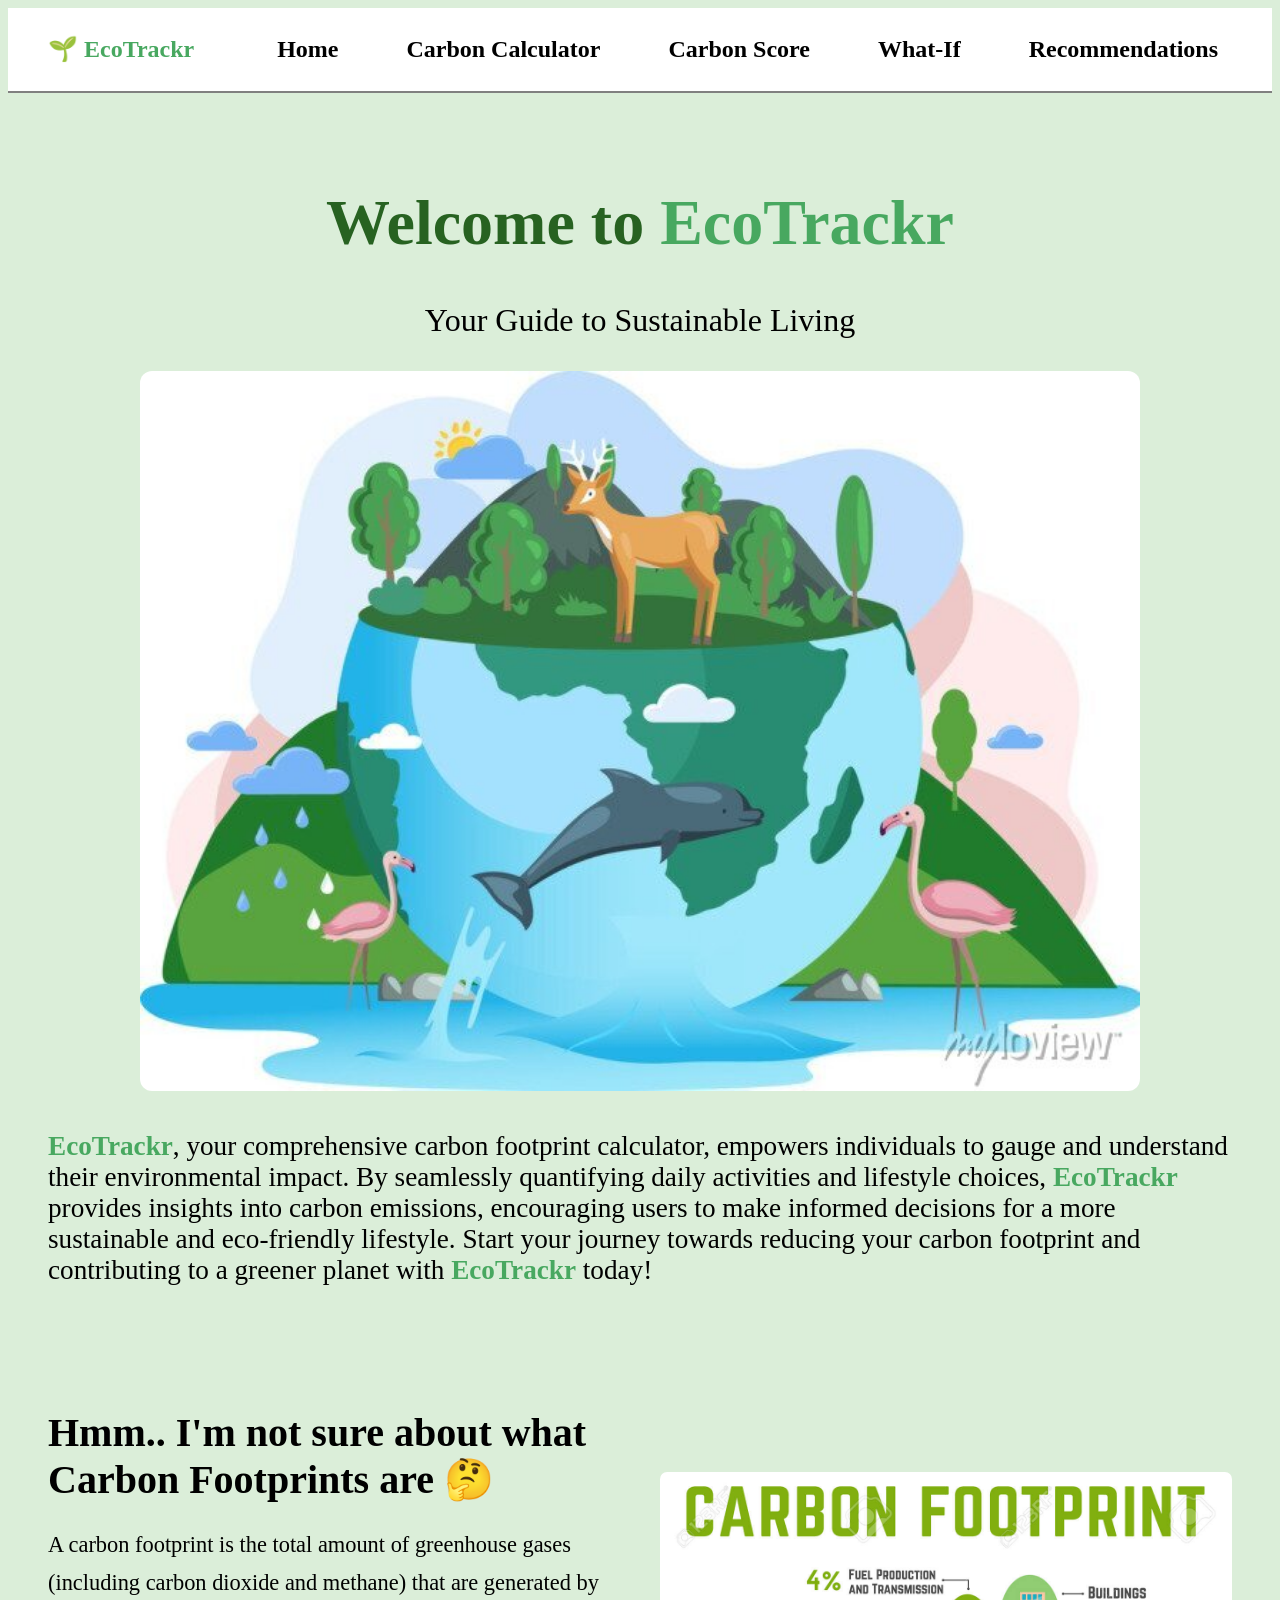
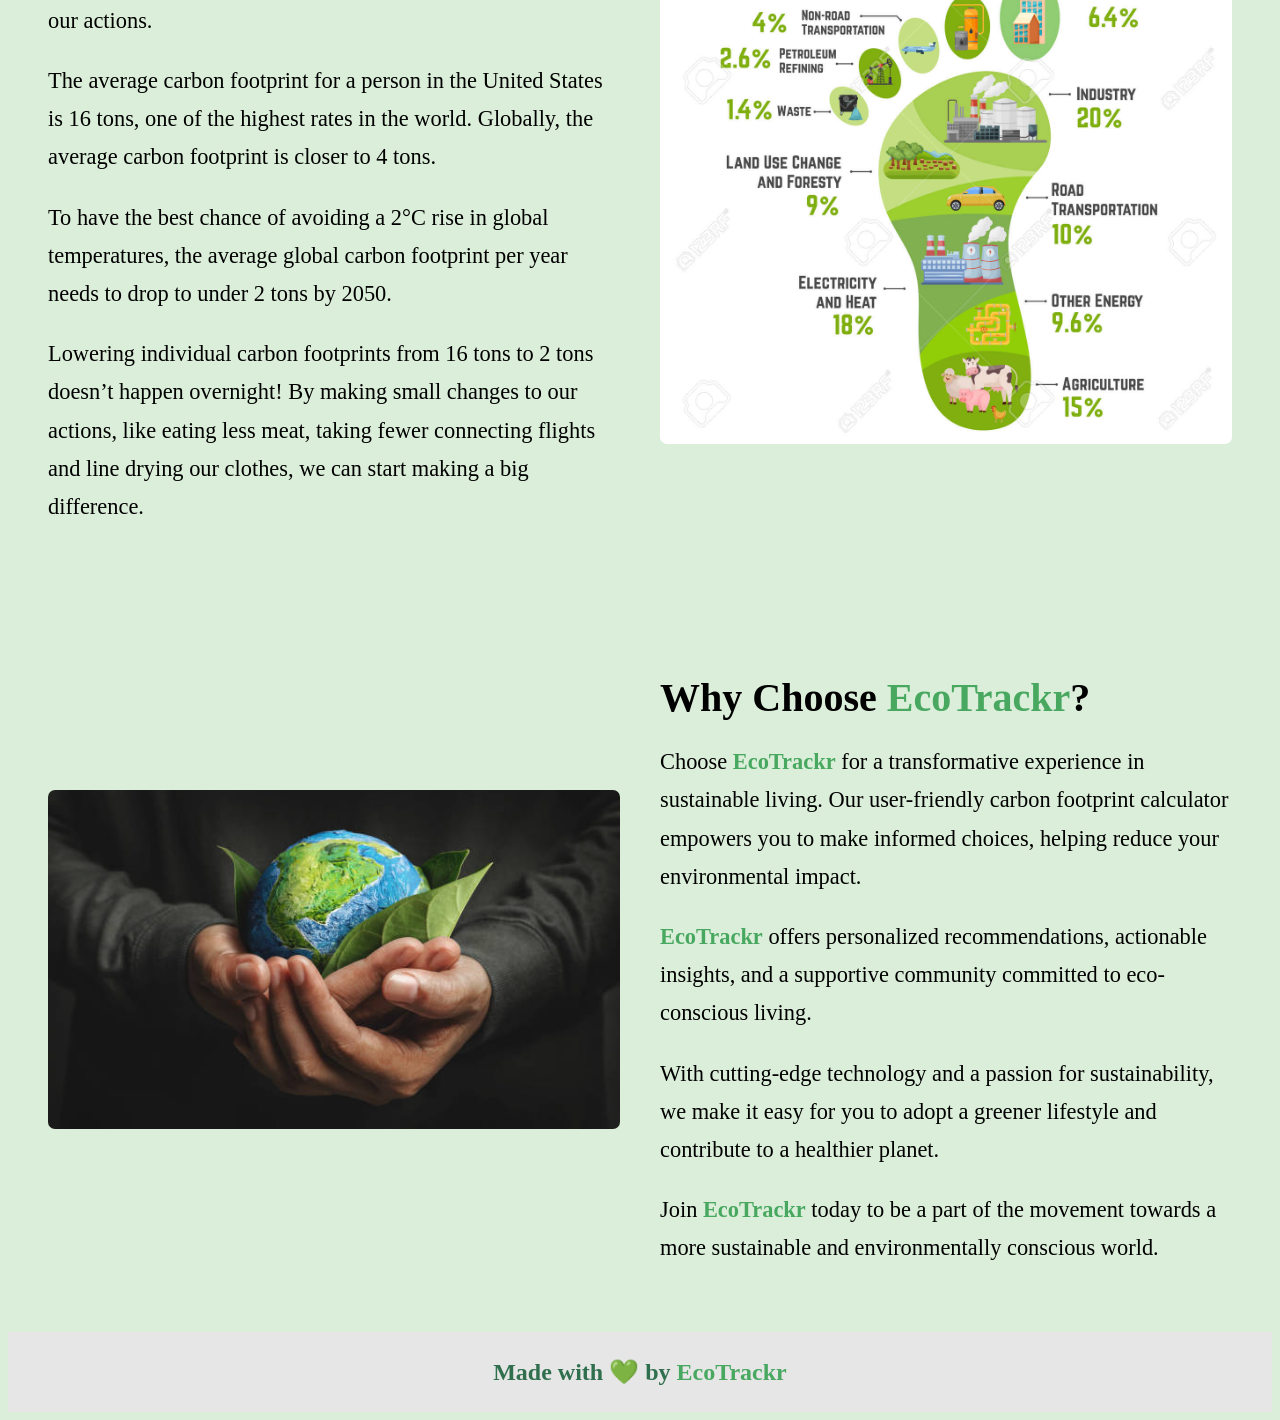
<file: index.html>
<!DOCTYPE html>
<html lang="en">
<head>
    <meta charset="UTF-8">
    <meta name="viewport" content="width=device-width, initial-scale=1.0">
    <title>🌱 EcoTrackr</title>
    <link rel="stylesheet" href="css/style.css">
</head>
<body>
    <!-- <nav>
        <h1 class="name">🌱 EcoTrackr</h1>
        <div class="ele">
            <h2 class="navopt">Home</h2>
            <h2 class="navopt">Carbon Calculator</h2>
            <h2 class="navopt">Statistics</h2>
            <h2 class="navopt">Effects</h2>
            <h2 class="navopt">Recommendations</h2>
        </div>
    </nav> -->


    <nav>
        <h1 class="name">🌱 EcoTrackr</h1>
        <div class="ele">
            <a href="index.html" class="navopt"><h2>Home</h2></a>
            <a href="pages/calculator.html" class="navopt"><h2>Carbon Calculator</h2></a>
            <a href="#" class="navopt"><h2>Carbon Score</h2></a>
            <a href="#" class="navopt"><h2>What-If</h2></a>
            <a href="pages/recommendations.html"
 class="navopt"><h2>Recommendations</h2></a>
        </div>
    </nav>

    <section class="hero">
        <h1>Welcome to <span class="name">EcoTrackr</span></h1>
        <p> Your Guide to Sustainable Living</p> 
        <img src="images/ecosys.jpg" alt="Ecosystem">
    </section>

    <p class="longpara"><span class="name">EcoTrackr</span>, your comprehensive carbon footprint calculator, empowers individuals to gauge and understand 
        their environmental impact. By seamlessly quantifying daily activities and lifestyle choices, <span class="name">EcoTrackr</span> 
        provides insights into carbon emissions, encouraging users to make informed decisions for a more 
        sustainable and eco-friendly lifestyle. Start your journey towards reducing your carbon footprint and 
        contributing to a greener planet with <span class="name">EcoTrackr</span> today!</p>

    
    <section class="info-section">
        
        <div class="info-text">
            <h2>Hmm.. I'm not sure about what <br> Carbon Footprints are 🤔</h2>

            <p>
                A carbon footprint is the total amount of greenhouse gases 
                (including carbon dioxide and methane) that are generated by our actions.
            </p>

            <p>
                The average carbon footprint for a person in the United States is 
                16 tons, one of the highest rates in the world. Globally, the average 
                carbon footprint is closer to 4 tons.
            </p>

            <p>
                To have the best chance of avoiding a 2°C rise in global temperatures, 
                the average global carbon footprint per year needs to drop to under 2 tons by 2050.
            </p>

            <p>
                Lowering individual carbon footprints from 16 tons to 2 tons doesn’t 
                happen overnight! By making small changes to our actions, like eating 
                less meat, taking fewer connecting flights and line drying our clothes, 
                we can start making a big difference.
            </p>
        </div>

        <div class="info-image">
            <img src="images/carbon-footprint.jpg" alt="Carbon Footprint Illustration">
        </div>

    </section>

    <section class="choose-section">

        <div class="choose-image">
            <img src="images/why.jpg" alt="Eco sustainability image">
        </div>

        <div class="choose-text">
            <h2>Why Choose <span class="name">EcoTrackr</span>?</h2>

            <p>
                Choose <span class="name">EcoTrackr</span> for a transformative experience in sustainable living. 
                Our user-friendly carbon footprint calculator empowers you to make informed 
                choices, helping reduce your environmental impact.
            </p>

            <p>
                <span class="name">EcoTrackr</span> offers personalized recommendations, actionable insights, and 
                a supportive community committed to eco-conscious living.
            </p>

            <p>
                With cutting-edge technology and a passion for sustainability, 
                we make it easy for you to adopt a greener lifestyle and contribute 
                to a healthier planet.
            </p>

            <p>
                Join <span class="name">EcoTrackr</span> today to be a part of the movement towards a more 
                sustainable and environmentally conscious world.
            </p>
        </div>

    </section>
    <footer>
        <p>Made with 💚 by <span class="name">EcoTrackr</span></p>
    </footer>
</body>
</html>
</file>
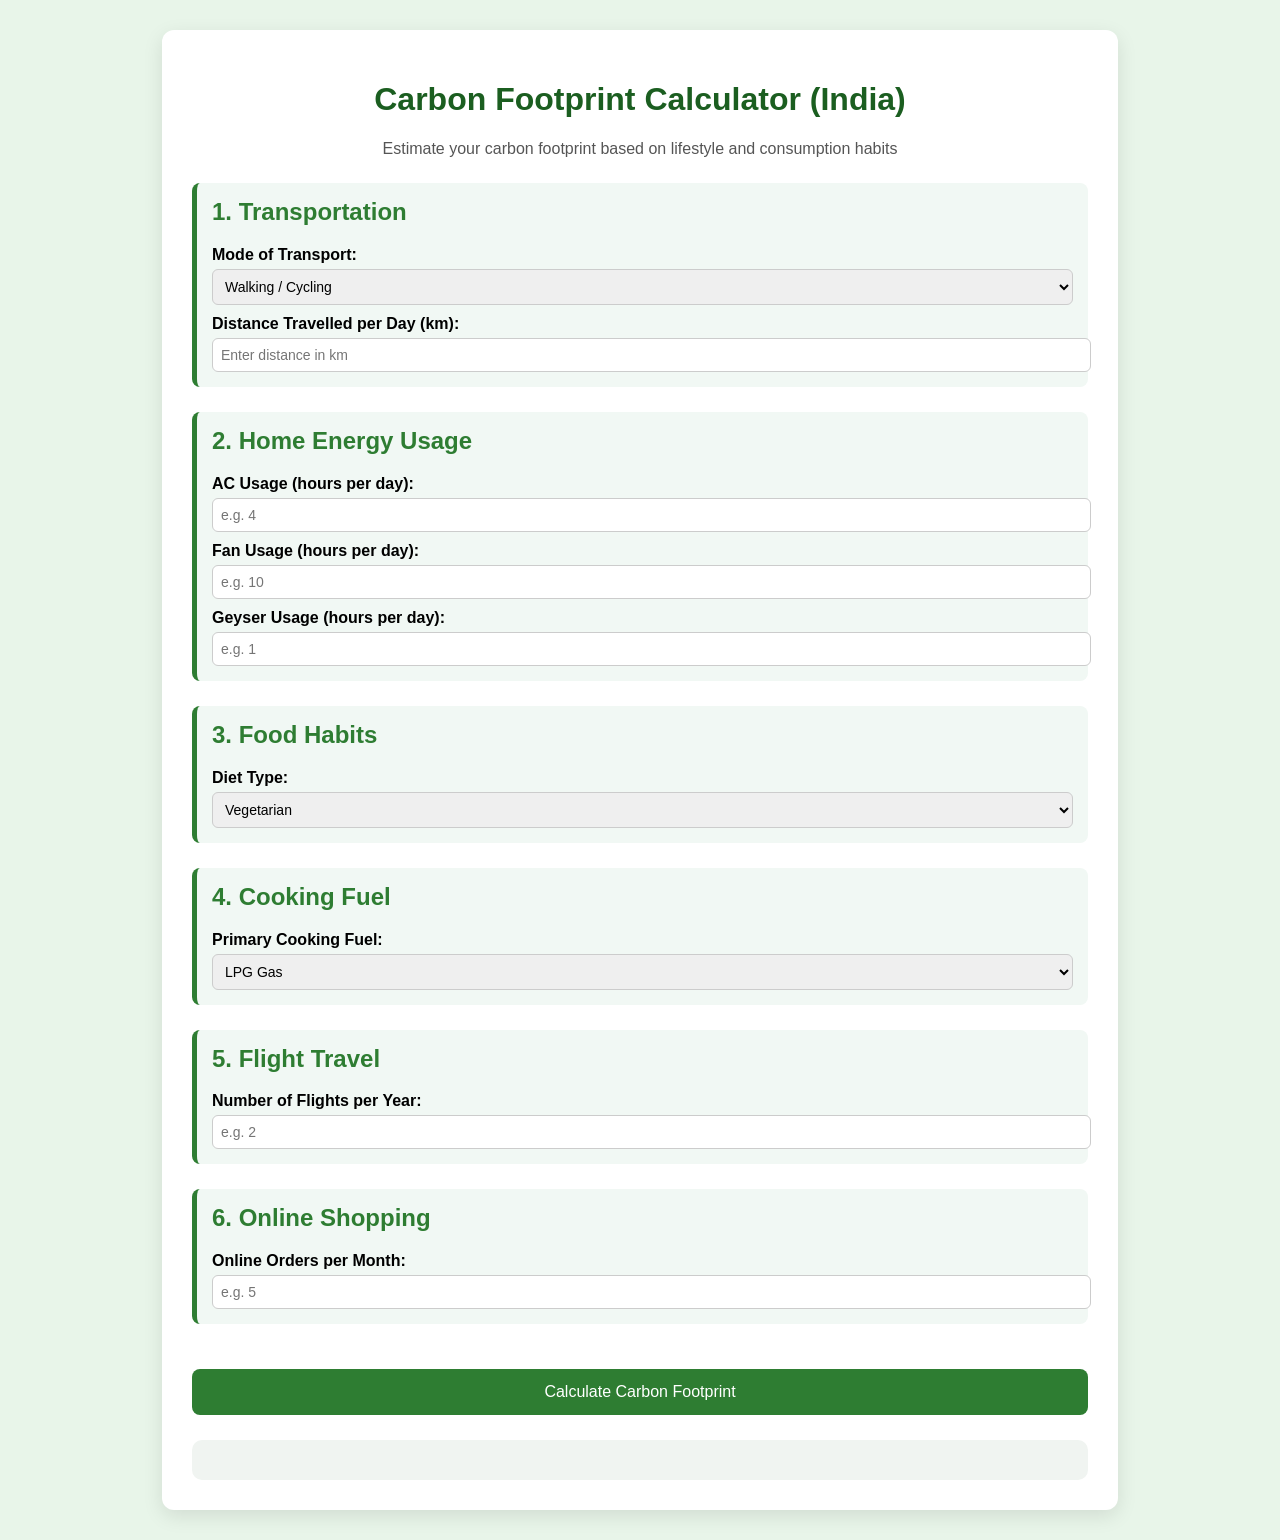
<file: pages/calculator.html>
<!DOCTYPE html>
<html lang="en">
<head>
    <meta charset="UTF-8">
    <meta name="viewport" content="width=device-width, initial-scale=1.0">
    <title>Carbon Footprint Calculator - EcoTrackr</title>
    <link rel="stylesheet" href="../css/calculator.css">
</head>
<body>

    <div class="container">
        <h1>Carbon Footprint Calculator (India)</h1>
        <p class="subtitle">Estimate your carbon footprint based on lifestyle and consumption habits</p>

        <!-- 1. Transportation -->
        <div class="section">
            <h2>1. Transportation</h2>

            <label for="transport">Mode of Transport:</label>
            <select id="transport">
                <option value="0">Walking / Cycling</option>
                <option value="0.05">Metro</option>
                <option value="0.08">Bus</option>
                <option value="0.10">Bike</option>
                <option value="0.12">Car</option>
                <option value="0.15">Cab (Ola/Uber)</option>
            </select>

            <label for="distance">Distance Travelled per Day (km):</label>
            <input type="number" id="distance" placeholder="Enter distance in km">
        </div>

        <!-- 2. Home Energy -->
        <div class="section">
            <h2>2. Home Energy Usage</h2>

            <label for="ac">AC Usage (hours per day):</label>
            <input type="number" id="ac" placeholder="e.g. 4">

            <label for="fan">Fan Usage (hours per day):</label>
            <input type="number" id="fan" placeholder="e.g. 10">

            <label for="geyser">Geyser Usage (hours per day):</label>
            <input type="number" id="geyser" placeholder="e.g. 1">
        </div>

        <!-- 3. Food -->
        <div class="section">
            <h2>3. Food Habits</h2>

            <label for="diet">Diet Type:</label>
            <select id="diet">
                <option value="1.5">Vegetarian</option>
                <option value="2.0">Eggetarian</option>
                <option value="2.8">Non-Vegetarian</option>
                <option value="1.2">Vegan</option>
            </select>
        </div>

        <!-- 4. Cooking Fuel -->
        <div class="section">
            <h2>4. Cooking Fuel</h2>

            <label for="fuel">Primary Cooking Fuel:</label>
            <select id="fuel">
                <option value="2.0">LPG Gas</option>
                <option value="1.6">PNG Gas</option>
                <option value="1.2">Induction / Electric</option>
            </select>
        </div>

        <!-- 5. Flight Travel -->
        <div class="section">
            <h2>5. Flight Travel</h2>

            <label for="flights">Number of Flights per Year:</label>
            <input type="number" id="flights" placeholder="e.g. 2">
        </div>

        <!-- 6. Online Shopping -->
        <div class="section">
            <h2>6. Online Shopping</h2>

            <label for="shopping">Online Orders per Month:</label>
            <input type="number" id="shopping" placeholder="e.g. 5">
        </div>

        <button onclick="calculateFootprint()">Calculate Carbon Footprint</button>

        <div id="result" class="result-box"></div>
    </div>

    <script src="../js/calculator.js"></script>
</body>
</html>
</file>
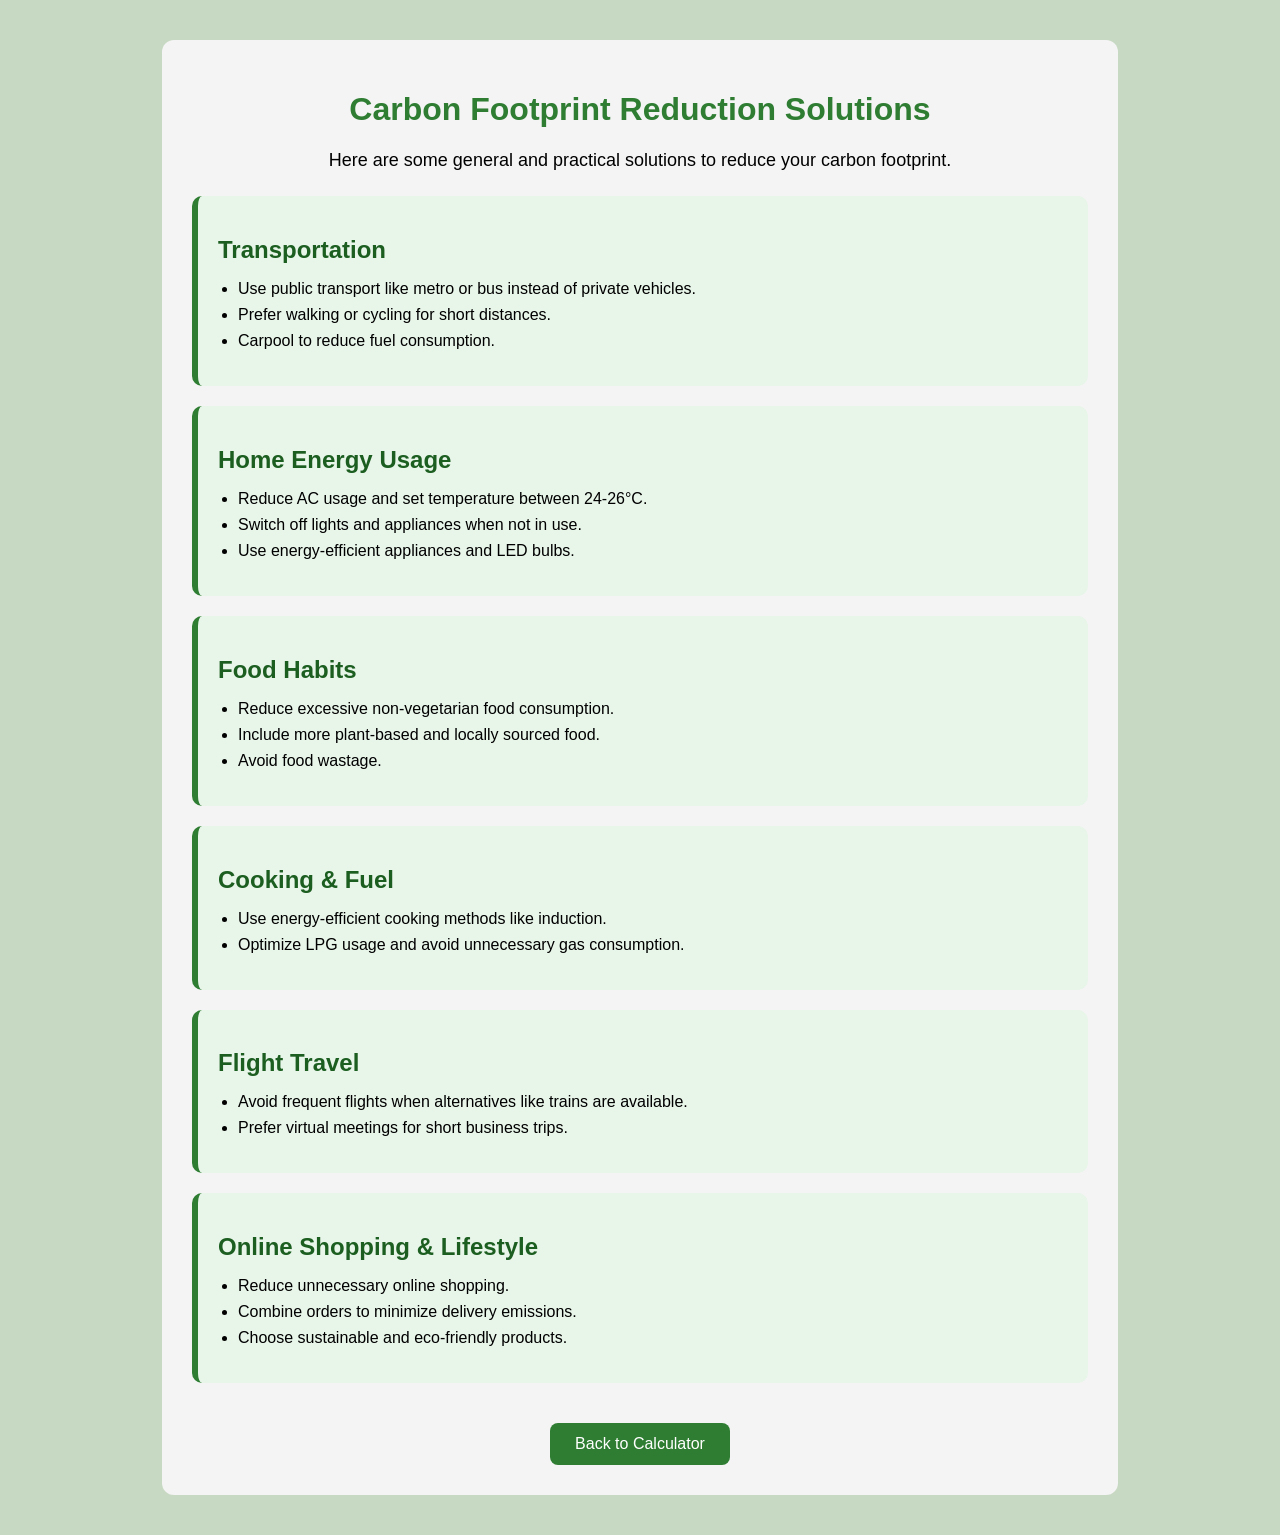
<file: pages/recommendations.html>
<!DOCTYPE html>
<html lang="en">
<head>
    <meta charset="UTF-8">
    <meta name="viewport" content="width=device-width, initial-scale=1.0">
    <title>Recommendations - EcoTrackr</title>
    <link rel="stylesheet" href="../css/recommendations.css">
</head>
<body>

    <div class="container">
        <h1>Carbon Footprint Reduction Solutions</h1>
        <p class="subtitle">
            Here are some general and practical solutions to reduce your carbon footprint.
        </p>

        <div class="solution-box">
            <h2>Transportation</h2>
            <ul>
                <li>Use public transport like metro or bus instead of private vehicles.</li>
                <li>Prefer walking or cycling for short distances.</li>
                <li>Carpool to reduce fuel consumption.</li>
            </ul>
        </div>

        <div class="solution-box">
            <h2>Home Energy Usage</h2>
            <ul>
                <li>Reduce AC usage and set temperature between 24-26°C.</li>
                <li>Switch off lights and appliances when not in use.</li>
                <li>Use energy-efficient appliances and LED bulbs.</li>
            </ul>
        </div>

        <div class="solution-box">
            <h2>Food Habits</h2>
            <ul>
                <li>Reduce excessive non-vegetarian food consumption.</li>
                <li>Include more plant-based and locally sourced food.</li>
                <li>Avoid food wastage.</li>
            </ul>
        </div>

        <div class="solution-box">
            <h2>Cooking & Fuel</h2>
            <ul>
                <li>Use energy-efficient cooking methods like induction.</li>
                <li>Optimize LPG usage and avoid unnecessary gas consumption.</li>
            </ul>
        </div>

        <div class="solution-box">
            <h2>Flight Travel</h2>
            <ul>
                <li>Avoid frequent flights when alternatives like trains are available.</li>
                <li>Prefer virtual meetings for short business trips.</li>
            </ul>
        </div>

        <div class="solution-box">
            <h2>Online Shopping & Lifestyle</h2>
            <ul>
                <li>Reduce unnecessary online shopping.</li>
                <li>Combine orders to minimize delivery emissions.</li>
                <li>Choose sustainable and eco-friendly products.</li>
            </ul>
        </div>

        <a href="calculator.html">
            <button class="back-btn">Back to Calculator</button>
        </a>
    </div>

</body>
</html>
</file>
<file: css/style.css>
nav {
    display: flex;
    justify-content: space-between;
    align-items: center;
    padding: 0 40px;       
    background: white;
    border-bottom: 2px solid grey;           
}
body{
    background-color: rgba(139, 202, 132,0.3);
}
.name{
    margin: 0;
    color: #48a860;
    font-weight: bold;
}
.ele{
    display: flex;
    gap: 40px;
    cursor: pointer;
}
.navopt {
    padding: 8px 14px;
    border-radius: 8px;
        text-decoration: none;
    color: inherit;
    transition: all 0.2s ease;
}
.navopt:hover{
    color: #3dab58;
    /* background-color: #48a860; */
    /* color: white; */
    background-color: rgba(72, 168, 96, 0.08); /* very transparent green */
    box-shadow: 0 0 12px rgba(72, 168, 96, 0.25);
}
.hero {
    margin-top: 40px;          /* Space below navbar */
    display: flex;
    flex-direction: column;
    align-items: center;
    justify-content: center;   /* Center image horizontally */
}
.hero h1{
    font-size: 4rem;
    margin-bottom: 10px;
    color: #276221;
}
.hero p{
    font-size: 2rem;
}
.hero img {
    width: 80%;                /* Responsive width */
    max-width: 1000px;         /* Prevent too large */
    border-radius: 12px;       /* Optional soft edges */
}
.longpara{
    font-size: 1.7rem;
    margin: 40px;
}

.info-section {
    display: flex;
    justify-content: space-between;
    align-items: center;
    padding: 50px 40px;
    gap: 40px;
}

.info-text {
    flex: 1;
}

.info-text h2 {
    font-size: 2.5rem;
    margin-bottom: 20px;
}

.info-text p {
    font-size: 1.4rem;
    line-height: 1.7;
    margin-bottom: 15px;
}

.info-image {
    flex: 1;
    display: flex;
    justify-content: center;
}

.info-image img {
    width: 100%;
    max-width: 600px;
    border-radius: 7px;
}

.choose-section {
    display: flex;
    justify-content: space-between;
    align-items: center;
    padding: 50px 40px;
    gap: 40px;
}

.choose-image {
    flex: 1;
}

.choose-image img {
    width: 100%;
    max-width: 700px;
    border-radius: 7px;
}

.choose-text {
    flex: 1;
}

.choose-text h2 {
    font-size: 2.5rem;
    margin-bottom: 20px;
}

.choose-text p {
    font-size: 1.4rem;
    line-height: 1.7;
    margin-bottom: 15px;
}
footer {
    background-color: #e6e6e6;
    text-align: center;
    padding: 2px;
    font-weight: bold;
    font-size: 1.5rem;
    color: #2f6f4e;
}
</file>
<file: css/calculator.css>
body {
    font-family: Arial, sans-serif;
    margin: 0;
    padding: 0;
    background-color: #e8f5e9;
}

.container {
    width: 70%;
    margin: 30px auto;
    background: #ffffff;
    padding: 30px;
    border-radius: 12px;
    box-shadow: 0 6px 20px rgba(0, 0, 0, 0.1);
}

h1 {
    text-align: center;
    color: #1b5e20;
}

.subtitle {
    text-align: center;
    color: #555;
    margin-bottom: 25px;
}

.section {
    margin-bottom: 25px;
    padding: 15px;
    background-color: #f1f8f4;
    border-left: 5px solid #2e7d32;
    border-radius: 8px;
}

h2 {
    margin-top: 0;
    color: #2e7d32;
}

label {
    display: block;
    margin-top: 10px;
    font-weight: bold;
}

input, select {
    width: 100%;
    padding: 8px;
    margin-top: 5px;
    border-radius: 6px;
    border: 1px solid #ccc;
    font-size: 14px;
}

button {
    width: 100%;
    padding: 14px;
    margin-top: 20px;
    font-size: 16px;
    background-color: #2e7d32;
    color: white;
    border: none;
    border-radius: 8px;
    cursor: pointer;
}

button:hover {
    background-color: #1b5e20;
}

.result-box {
    margin-top: 25px;
    padding: 20px;
    border-radius: 10px;
    background-color: #f0f4f1;
    font-size: 18px;
    text-align: center;
    font-weight: bold;
    color: #1b5e20;
}
</file>
<file: css/recommendations.css>
body {
    margin: 0;
    font-family: Arial, sans-serif;
    background-color: #c8d9c3;
}

.container {
    width: 70%;
    margin: 40px auto;
    background: #f4f4f4;
    padding: 30px;
    border-radius: 12px;
    text-align: center;
}

h1 {
    color: #2e7d32;
    font-size: 32px;
}

.subtitle {
    font-size: 18px;
    margin-bottom: 25px;
}

.solution-box {
    background-color: #e8f5e9;
    border-left: 6px solid #2e7d32;
    padding: 20px;
    margin: 20px 0;
    border-radius: 10px;
    text-align: left;
}

.solution-box h2 {
    color: #1b5e20;
    margin-bottom: 10px;
}

.solution-box ul {
    padding-left: 20px;
}

.solution-box li {
    margin-bottom: 8px;
    font-size: 16px;
}

.back-btn {
    margin-top: 20px;
    padding: 12px 25px;
    font-size: 16px;
    background-color: #2e7d32;
    color: white;
    border: none;
    border-radius: 8px;
    cursor: pointer;
}

.back-btn:hover {
    background-color: #1b5e20;
}
</file>
